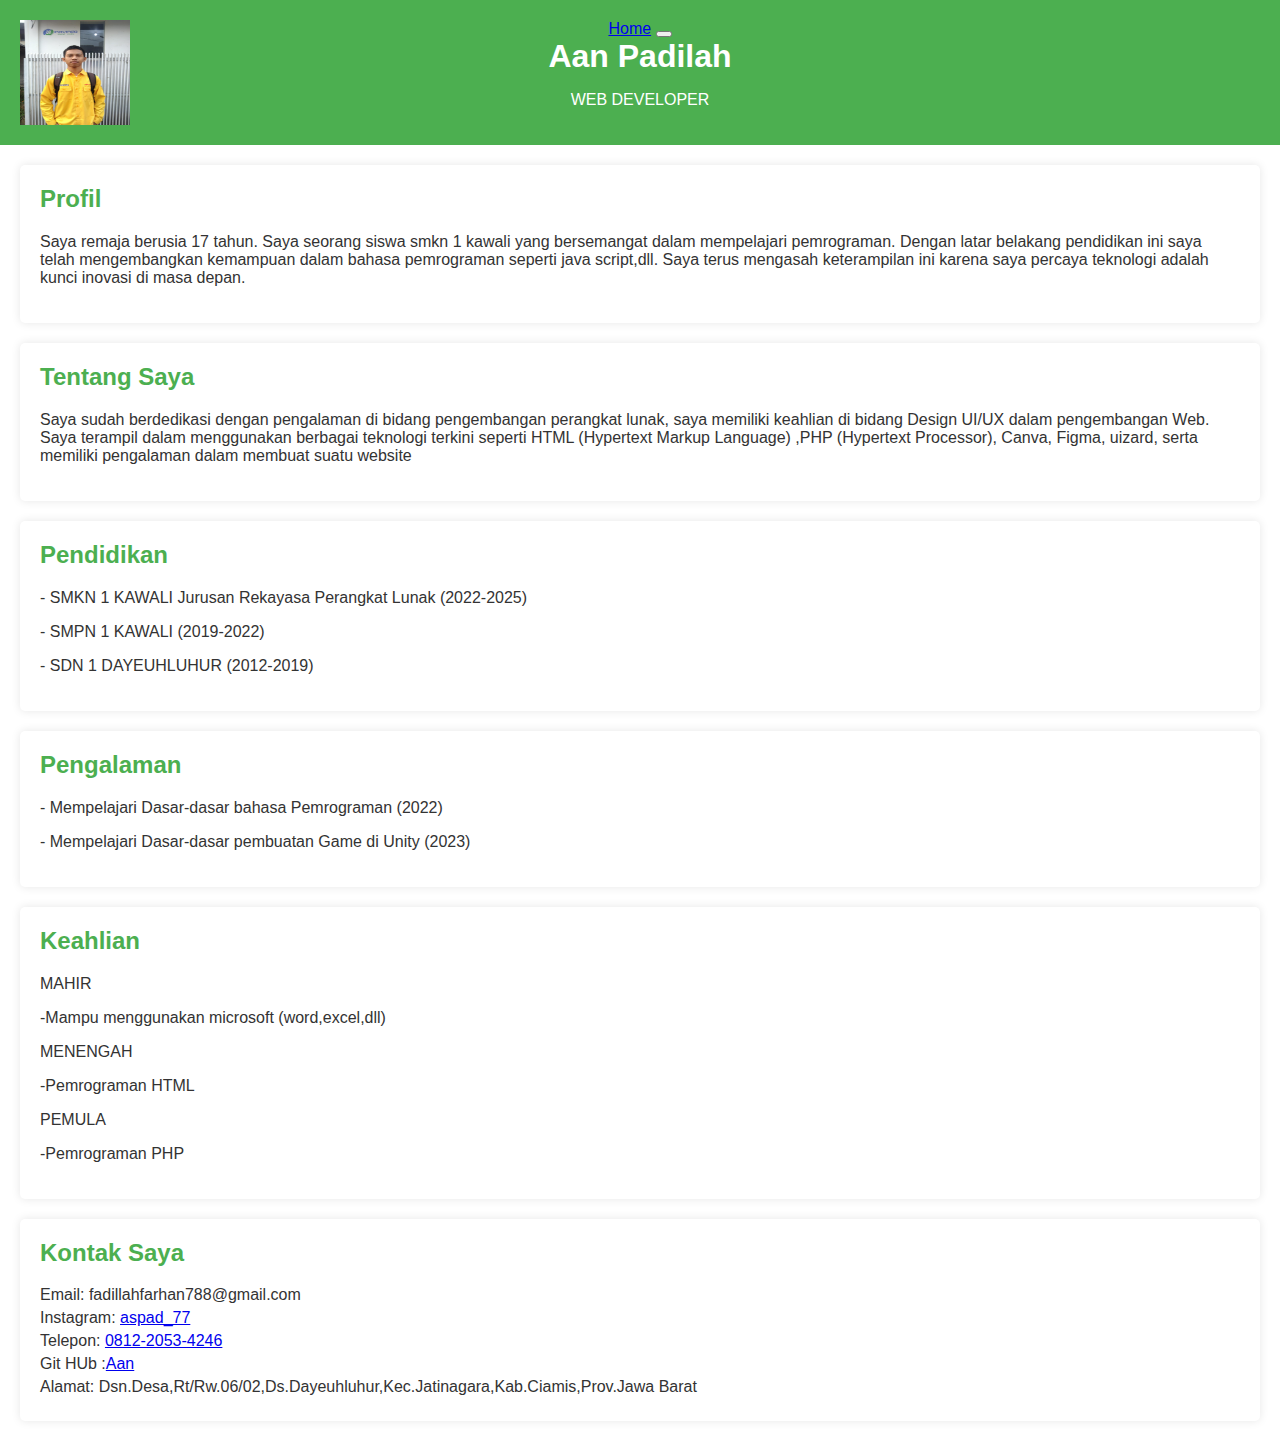
<file: index.html>
<!DOCTYPE html>
<html lang="en">
<head>
    <meta charset="UTF-8">
    <meta name="viewport" content="width=device-width, initial-scale=1.0">
    <title>WEB CV AAN</title>
    <link rel="stylesheet" href="styles.css">
</head>
<body>
        <header>
        <nav class="navbar navbar-expand-lg navbar-dark">
            <div class="container">
                <a class="navbar-brand" href="home.html">Home</a>
                <button class="navbar-toggler" type="button" data-toggle="collapse" data-target="#navbarNav" aria-controls="navbarNav" aria-expanded="false" aria-label="Toggle navigation">
                    <span class="navbar-toggler-icon"></span>
                </button>
            </div>
        </nav>
        <img src="aan.jpeg" alt="Logo" class="logo">
        <h1>Aan Padilah</h1>
        <p>WEB DEVELOPER</p>
    </header>

    <section id="profil">
        <h2>Profil</h2>
        <p>Saya remaja berusia 17 tahun. Saya seorang siswa smkn 1 kawali yang bersemangat dalam mempelajari pemrograman.
            Dengan latar belakang pendidikan ini saya telah mengembangkan kemampuan dalam bahasa pemrograman seperti java script,dll.
            Saya terus mengasah keterampilan ini karena saya percaya teknologi adalah kunci inovasi di masa depan.</p>
    </section>

    <section id="tentang-saya">
        <h2>Tentang Saya</h2>
        <p>Saya sudah berdedikasi dengan pengalaman di bidang pengembangan perangkat
            lunak, saya memiliki keahlian di bidang Design UI/UX dalam pengembangan Web.
            Saya terampil dalam menggunakan berbagai teknologi terkini seperti HTML
            (Hypertext Markup Language) ,PHP (Hypertext Processor), Canva, Figma, uizard,
            serta memiliki pengalaman dalam membuat suatu website</p>
    </section>

    <section id="pendidikan">
        <h2>Pendidikan</h2>
        <p>- SMKN 1 KAWALI Jurusan Rekayasa Perangkat Lunak (2022-2025)</p>
        <p>- SMPN 1 KAWALI (2019-2022)</p>
        <p>- SDN  1 DAYEUHLUHUR (2012-2019)</p>
    </section>

    <section id="pengalaman">
        <h2>Pengalaman</h2>
        <p>- Mempelajari Dasar-dasar bahasa Pemrograman (2022)</p>
        <p>- Mempelajari Dasar-dasar pembuatan Game di Unity (2023)</p>
    </section>


    <section id="keahlian">
        <h2>Keahlian</h2>
        <ul>
            <p>MAHIR</p>
            <p> -Mampu menggunakan microsoft (word,excel,dll)</p>
            <p>MENENGAH</p>
            <P> -Pemrograman HTML</P>
            <p>PEMULA</p>
            <p> -Pemrograman PHP</p>
        </ul>
    </section>

    <section id="kontak">
        <h2>Kontak Saya</h2>
        <p>Email: fadillahfarhan788@gmail.com</p>
        <p>Instagram: <a href="https://www.instagram.com/aspad_77" target="_blank">aspad_77</a></p>
        <p>Telepon: <a href="https://wa.me/6281220534246" target="_blank">0812-2053-4246</a></p>
        <p>Git HUb :<a href="https://github.com/Aan123-web">Aan</a> </p>
        <p>Alamat: Dsn.Desa,Rt/Rw.06/02,Ds.Dayeuhluhur,Kec.Jatinagara,Kab.Ciamis,Prov.Jawa Barat</p>
    </section>
</body>
</html>
</file>
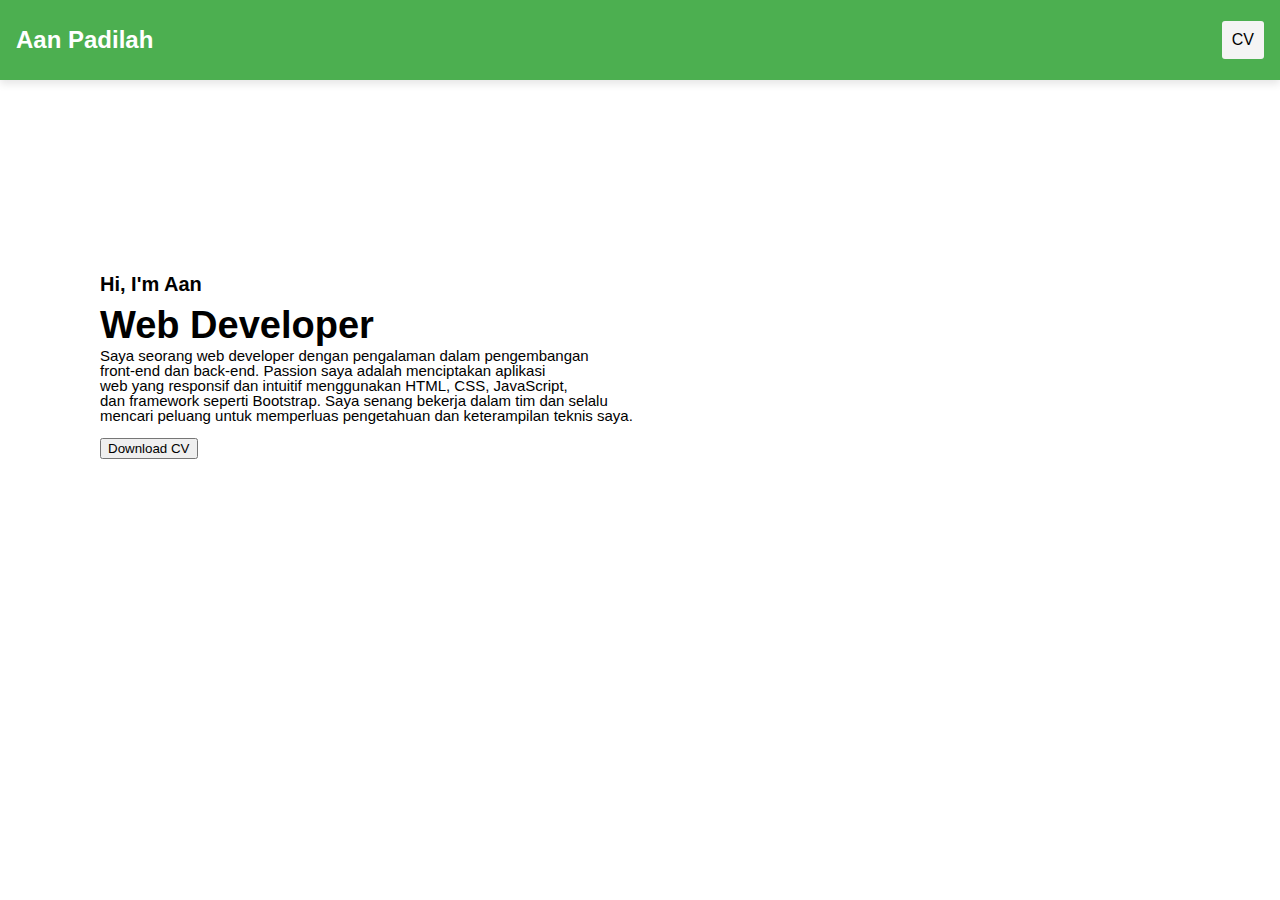
<file: home.html>
<!DOCTYPE html>
<html lang="en">

<head>
    <meta charset="UTF-8">
    <meta name="viewport" content="width=device-width, initial-scale=1.0">
    <title>Navbar HTML dan CSS</title>
    <link rel="stylesheet" href="styles.css">
</head>
<style>
    /* General styling */
    body {
        background: #ffffff;
        margin: 0;
        font-family: Arial, sans-serif;
    }

    /* Navbar styling */
    .navbar {
        display: flex;
        justify-content: space-between;
        align-items: center;
        background-color: #4CAF50;
        padding: 1rem;
        box-shadow: 0 4px 8px rgba(0, 0, 0, 0.1);
        position: relative;
    }

    .navbar-brand {
        color: white;
        font-size: 24px;
        font-weight: bold;
    }

    .navbar-nav {
        list-style: none;
        margin: 0;
        padding: 0;
        display: flex;
        flex-direction: row;
    }

    .nav-item {
        margin-left: 1rem;
    }

    .nav-link {
        color: rgb(0, 0, 0);
        text-decoration: none;
        font-size: 16px;
        font-weight: 500;
    }

    .nav-link:hover {
        color: #ddd;
    }

    /* Toggler button */
    .navbar-toggler {
        display: none;
        background: none;
        border: none;
        font-size: 24px;
        color: white;
    }

    /* Name section styling */
    .name {
        line-height: 15px;
        font-size: 20px;
        padding: 170px 100px;
        color: rgb(0, 0, 0);

    }
    .name h4 {
        color: #000000;
    }

    .name h1 {
        font-size: 38px;
    }

    .name p {
        font-size: 15px;
    }

    /* Media queries for responsive design */
    @media (max-width: 768px) {
        .navbar-nav {
            flex-direction: column;
            align-items: center;
            width: 100%;
            display: none;
        }

        .navbar-nav.active {
            display: flex;
        }

        .nav-item {
            margin: 0.5rem 0;
        }

        .navbar-toggler {
            display: block;
        }

        .name {
            padding: 50px 20px;
        }
    }
</style>

<body>
    <nav class="navbar">
        <div class="navbar-brand">Aan Padilah</div>
        <ul class="navbar-nav">
            <li class="nav-item">
                <a class="nav-link" href="index.html">CV</a>
            </li>
        </ul>
        <button class="navbar-toggler" onclick="toggleNavbar()">☰</button>
    </nav>
    <div class="name">
        <h4>Hi, I'm Aan</h4>
        <h1>Web Developer</h1>
        <p>Saya seorang web developer dengan pengalaman dalam pengembangan<br>
           front-end dan back-end. Passion saya adalah menciptakan aplikasi<br>
           web yang responsif dan intuitif menggunakan HTML, CSS, JavaScript,<br>
           dan framework seperti Bootstrap. Saya senang bekerja dalam tim dan selalu <br>
           mencari peluang untuk memperluas pengetahuan dan keterampilan teknis saya.</p>
        <a href="path/to/your/cv.pdf" download="My_CV.pdf">
            <button>Download CV</button>
        </a>
    </div>

    <script>
        function toggleNavbar() {
            var nav = document.querySelector('.navbar-nav');
            nav.classList.toggle('active');
        }
    </script>
</body>

</html>
</file>
<file: styles.css>
body {
    font-family: Arial, sans-serif;
    margin: 0;
    padding: 0;
    background-color: #ffffff;
    color: #333;
}

header {
    background-color:  #4CAF50;
    color: white;
    padding: 20px;
    text-align: center;
    position: relative;
}

header .logo {
    position: absolute;
    top: 20px;
    left: 20px;
    width: 110px;
    height: 105px;
}

h1 {
    margin: 0;
}

section {
    padding: 20px;
    background-color: white;
    margin: 20px;
    border-radius: 5px;
    box-shadow: 0 0 10px rgba(0,0,0,0.1);
}

h2 {
    color: #4CAF50;
    margin-top: 0;
}

ul {
    list-style-type: none;
    padding: 0;
}

ul li {
    background-color: #f4f4f4;
    margin: 5px 0;
    padding: 10px;
    border-radius: 3px;
}

#kontak p {
    margin: 5px 0;
}
</file>
